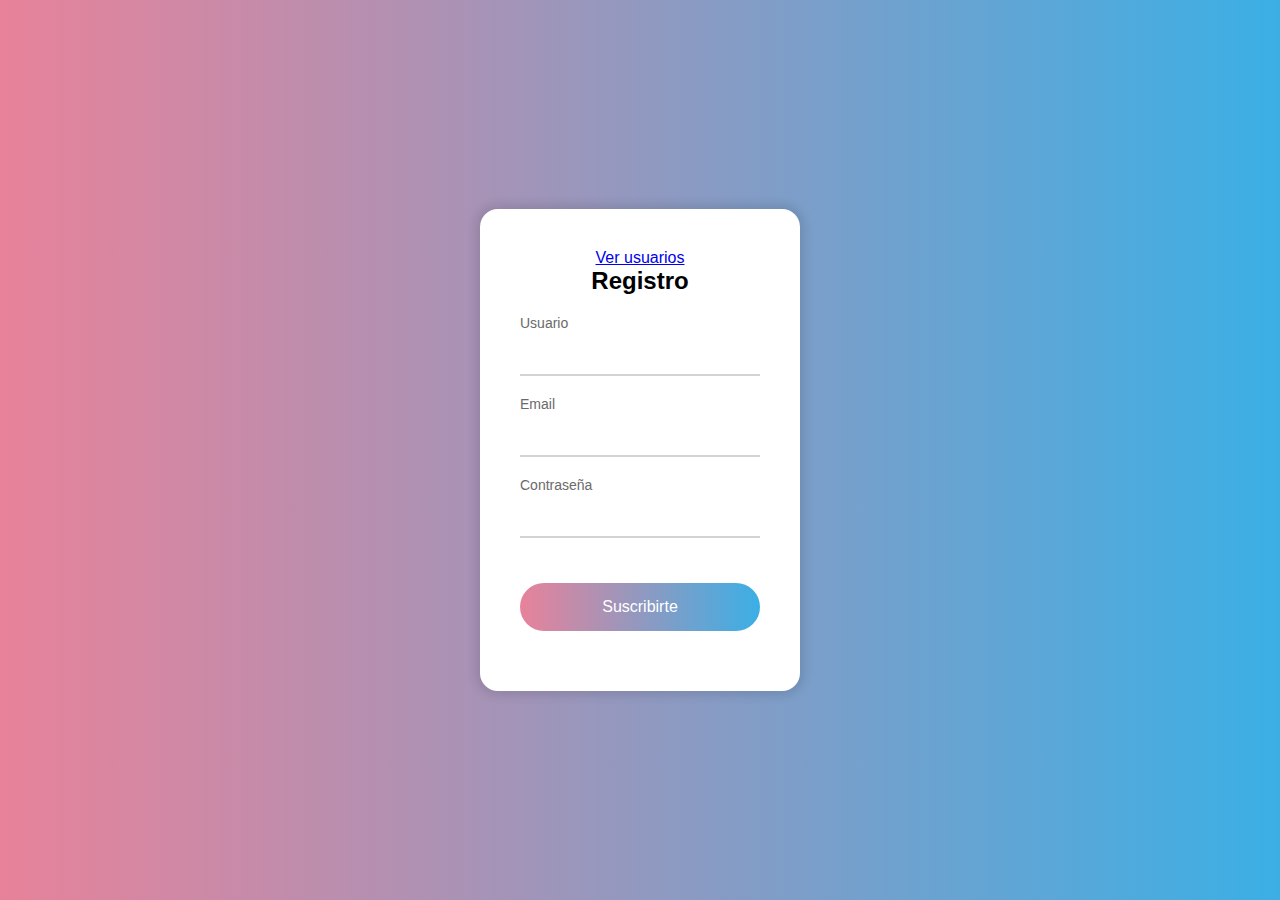
<file: index.html>
<!DOCTYPE html>
<html lang="es">

<head>
  <meta charset="UTF-8" />
  <meta name="viewport" content="width=device-width, initial-scale=1.0" />
  <title>Formulario de Registro</title>
  <link rel="stylesheet" href="styles.css" />
</head>

<body>

  <div class="form-container">
    <a href="/usuarios.html">Ver usuarios</a>
    <h1>Registro</h1>
    <form action="{{ url_for('registrarForm') }}" method="post" id="form">

      <label for="usuario">Usuario</label>
      <input type="text" id="usuario" name="usuario" />

      <label for="email">Email</label>
      <input type="email" id="email" name="email" />

      <label for="password">Contraseña</label>
      <input type="password" id="password" name="password" />

      <button id="button" type="submit">Suscribirte</button>
      <p class="warnings" id="warnings"></p>

    </form>
  </div>
  <script src="script.js"></script>

</body>

</html>
</file>
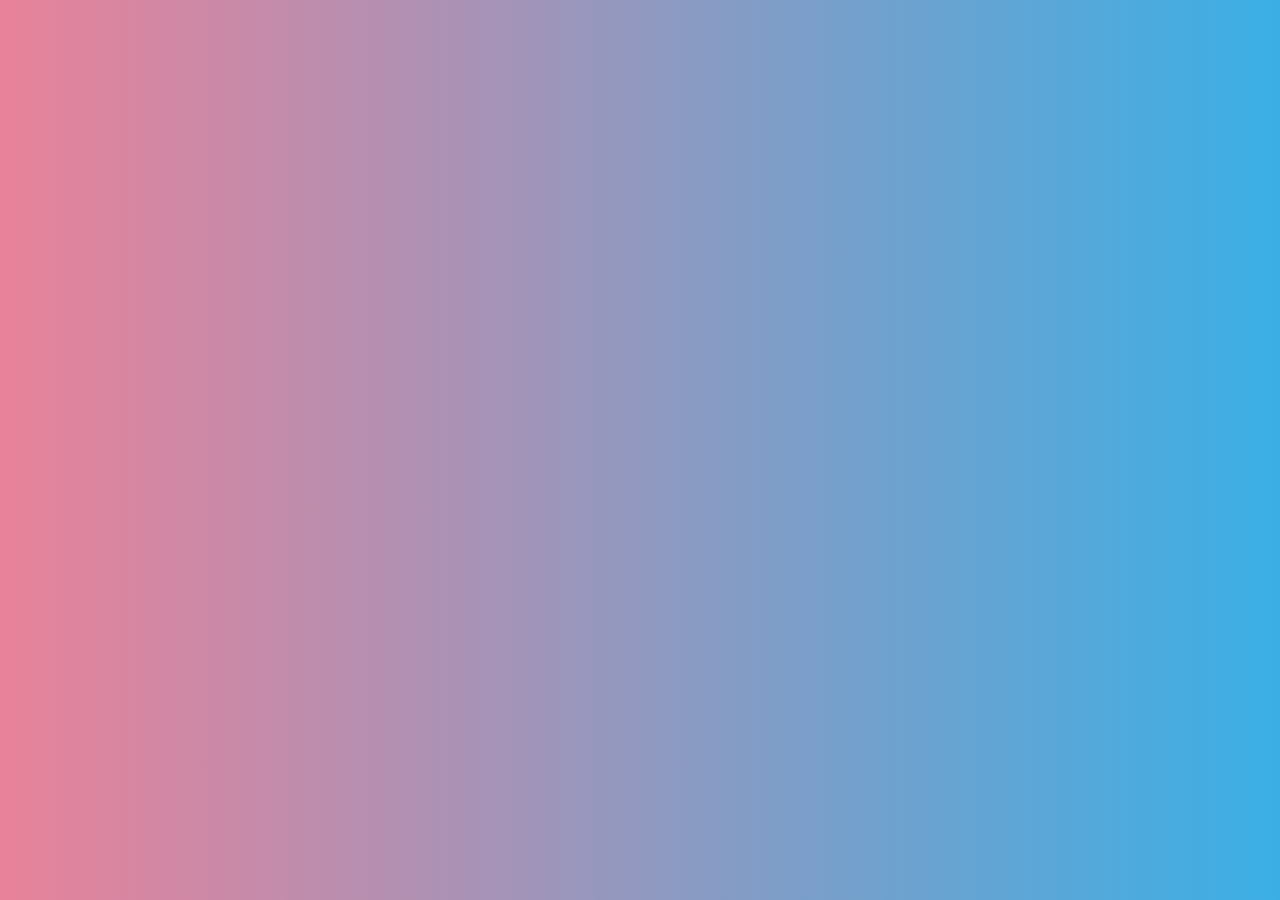
<file: usuarios.html>
<!DOCTYPE html>
<html lang="en">

<head>
  <meta charset="UTF-8">
  <meta name="viewport" content="width=device-width, initial-scale=1.0">
  <link rel="stylesheet" href="./styles.css">
  <title>Document</title>
</head>

<body>
  <div id="users_list">

  </div>
  <script src="./getUsers.js"></script>
</body>

</html>
</file>
<file: styles.css>
* {
  margin: 0;
  padding: 0;
  box-sizing: border-box;
}

body {
  font-family: Arial, sans-serif;
  background-color: #f5f5f5;
  display: flex;
  justify-content: center;
  align-items: center;
  height: 100vh;
  background: linear-gradient(to right,rgb(232, 130, 154),rgb(59, 175, 229));
}

.form-container {
  background-color: #fff;
  padding: 40px;
  border-radius: 18px;
  box-shadow: 0 4px 8px rgba(0, 0, 0, 0.1);
  width: 320px;
  text-align: center;
  box-shadow: 0 0 10px 5px rgba(0, 0, 0, 0.1);
}

h1 {
  font-size: 24px;
  margin-bottom: 20px;
  font-weight: bold;
  font-family: 'Segoe UI', Tahoma, Geneva, Verdana, sans-serif;
}
h1:hover{
  color: rgb(166, 162, 223);
}
form {
  display: flex;
  flex-direction: column;
}

label {
  font-size: 14px;
  color: #6a6a6a;
  margin-bottom: 5px;
  text-align: left;
  
}

input {
  padding: 10px;
  margin-bottom: 20px;
  border: none;
  border-bottom: 2px solid #d3d3d3;
  outline: none;
  font-size: 16px;
  color: #313131;
}

input:focus {
  border-bottom: 2px solid #007bff;
}

.warnings{
  width: 100%;
  text-align: center;
  margin: auto;
  color: rgb(235, 64, 115);
  padding-top: 20px; 
}

button {
  padding: 15px;
  margin-top: 25px;
  border: none;
  border-radius: 25px;
  font-size: 16px;
  color: white;
  background: linear-gradient(90deg, rgb(232, 130, 154),rgb(59, 175, 229));
  cursor: pointer;
  transition: background 0.3s ease;

}

button:hover {
  background: linear-gradient(90deg, rgb(217, 92, 121),rgb(23, 164, 229));
}
</file>
